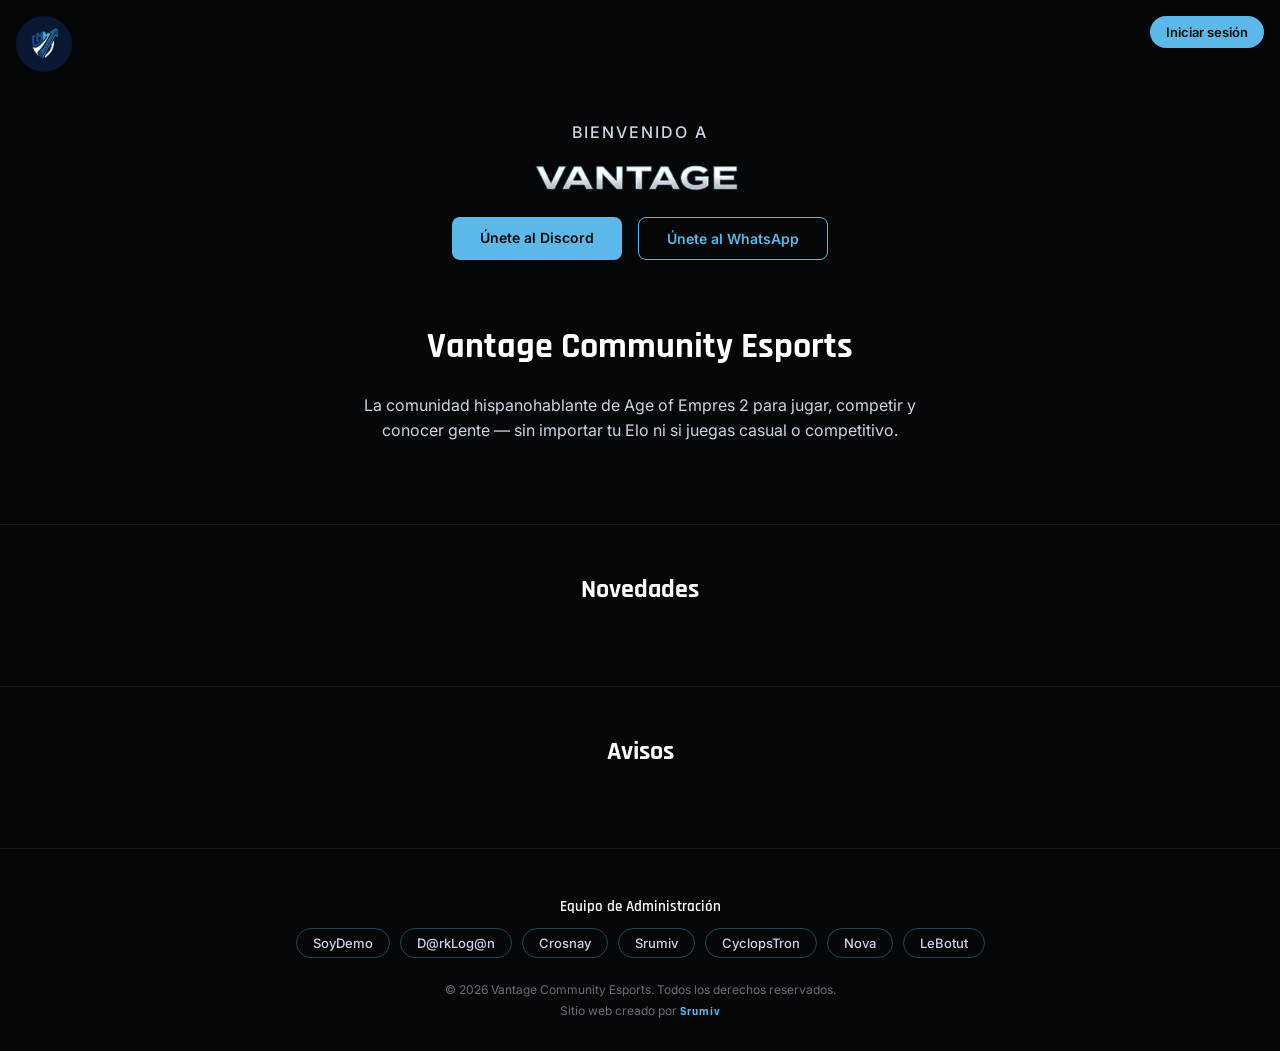
<file: index.html>
<!DOCTYPE html>
<html lang="es">
<head>
    <meta charset="UTF-8">
    <meta name="viewport" content="width=device-width, initial-scale=1.0">
    <title>Vantage Community</title>
    <link rel="preconnect" href="https://fonts.googleapis.com">
    <link rel="preconnect" href="https://fonts.gstatic.com" crossorigin>
    <link href="https://fonts.googleapis.com/css2?family=Rajdhani:wght@600;700&family=Inter:wght@400;500;600&display=swap" rel="stylesheet">
    <link rel="stylesheet" href="style.css">
</head>
<body>
    <header>
        <nav id="nav-principal">
            <div class="logo">
                <img src="assets/logoVantage.png" alt="Logo Vantage Community">
                <span>Vantage</span>
            </div>

            <button class="btn-hamburguesa" aria-label="Abrir menú">&#9776;</button>

            <ul class="menu">
            <li><a href="index.html">Inicio</a></li>
            <li><a href="informacion.html">Información</a></li>
            <li><a href="miembros.html">Miembros</a></li>
            <li id="item-panel-admin"><a href="panel-admin.html">Panel admin</a></li>
            </ul>
        </nav>
    </header>

    <div id="sesion-indicador">
        <a href="login.html" id="btn-ir-login">Iniciar sesión</a>

        <div id="sesion-activa">
            <a href="mi-cuenta.html" id="nick-sesion" title="Mi cuenta"></a>
            <button id="btn-cerrar-sesion">Cerrar sesión</button>
        </div>
    </div>
 
    <main>
        <section id="inicio">
            <p class="bienvenido-a">Bienvenido a</p>
            <img src="assets/Vantage.png" alt="Vantage Community Esports" class="logo-inicio">

            <div class="botones-social">
                <a href="https://discord.gg/YtscPunmd" target="_blank" rel="noopener noreferrer" class="btn-discord">Únete al Discord</a>
                <a href="https://chat.whatsapp.com/C7CN0yTDzbJI32EkSGq92t" target="_blank" rel="noopener noreferrer" class="btn-whatsapp">Únete al WhatsApp</a>
            </div>

            <h1>Vantage Community Esports</h1>

            <p>La comunidad hispanohablante de Age of Empres 2 para jugar, competir y conocer gente — sin importar tu Elo ni si juegas casual o competitivo.</p>
        </section>

        <section id="novedades">
            <h2>Novedades</h2>
            <ul class="lista-novedades" id="lista-novedades-inicio">
                <!-- Se llena desde JS, leyendo los datos de Google Sheets -->
            </ul>
        </section>

        <section id="avisos">
            <h2>Avisos</h2>
            <ul class="lista-novedades" id="lista-avisos-inicio">
                <!-- Se llena desde JS, leyendo los datos de Google Sheets -->
            </ul>
        </section>
    </main>
 
    <footer>
        <div class="admins">
            <h3>Equipo de Administración</h3>
            <ul>
            <li>SoyDemo</li>
            <li>D@rkLog@n</li>
            <li>Crosnay</li>
            <li>Srumiv</li>
            <li>CyclopsTron</li>
            <li>Nova</li>
            <li>LeBotut</li>
            </ul>
        </div>

        <p class="copyright">&copy; 2026 Vantage Community Esports. Todos los derechos reservados.</p>
        <p class="creditos">Sitio web creado por <span class="marca-creador">Srumiv</span></p>
    </footer>
    <script src="script.js"></script>
</body>
</html>
</file>
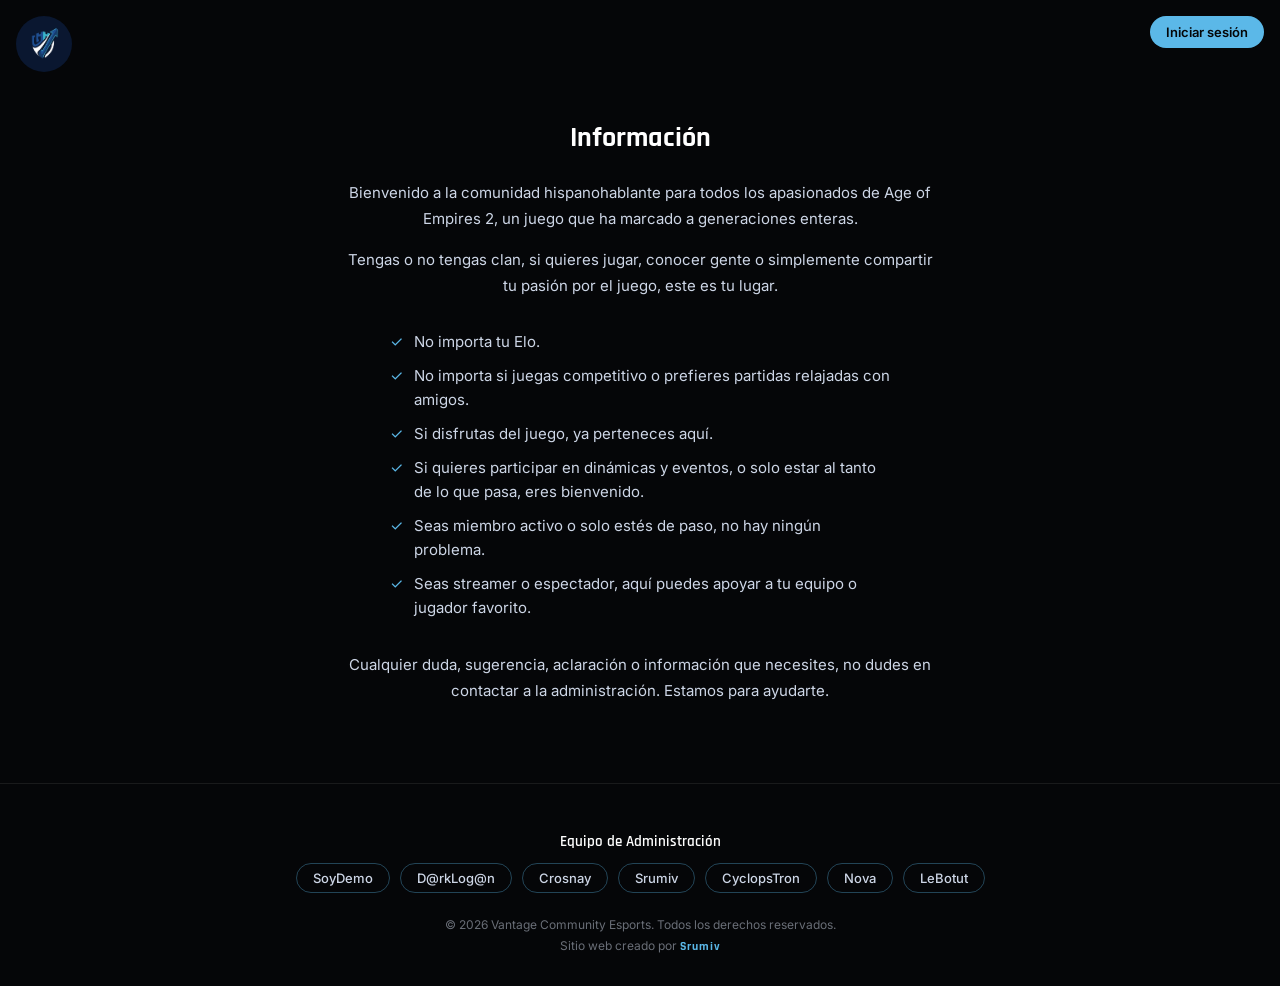
<file: informacion.html>
<!DOCTYPE html>
<html lang="es">
<head>
  <meta charset="UTF-8">
  <meta name="viewport" content="width=device-width, initial-scale=1.0">
  <title>Información — Vantage Community</title>

  <link rel="preconnect" href="https://fonts.googleapis.com">
  <link rel="preconnect" href="https://fonts.gstatic.com" crossorigin>
  <link href="https://fonts.googleapis.com/css2?family=Rajdhani:wght@600;700&family=Inter:wght@400;500;600&display=swap" rel="stylesheet">
  <link rel="stylesheet" href="style.css">
</head>
<body>

  <header>
    <nav id="nav-principal">
      <div class="logo">
        <img src="assets/logoVantage.png" alt="Logo Vantage Community">
        <span>Vantage</span>
      </div>

      <button class="btn-hamburguesa" aria-label="Abrir menú">&#9776;</button>

      <ul class="menu">
        <li><a href="index.html">Inicio</a></li>
        <li><a href="informacion.html">Información</a></li>
        <li><a href="miembros.html">Miembros</a></li>
        <li id="item-panel-admin"><a href="panel-admin.html">Panel admin</a></li>
      </ul>
    </nav>
  </header>

  <div id="sesion-indicador">
    <a href="login.html" id="btn-ir-login">Iniciar sesión</a>

    <div id="sesion-activa">
      <a href="mi-cuenta.html" id="nick-sesion" title="Mi cuenta"></a>
      <button id="btn-cerrar-sesion">Cerrar sesión</button>
    </div>
  </div>

  <main>
    <section id="informacion">
      <h2>Información</h2>

      <p>Bienvenido a la comunidad hispanohablante para todos los apasionados de Age of Empires 2, un juego que ha marcado a generaciones enteras.</p>

      <p>Tengas o no tengas clan, si quieres jugar, conocer gente o simplemente compartir tu pasión por el juego, este es tu lugar.</p>

      <ul class="lista-bienvenida">
        <li>No importa tu Elo.</li>
        <li>No importa si juegas competitivo o prefieres partidas relajadas con amigos.</li>
        <li>Si disfrutas del juego, ya perteneces aquí.</li>
        <li>Si quieres participar en dinámicas y eventos, o solo estar al tanto de lo que pasa, eres bienvenido.</li>
        <li>Seas miembro activo o solo estés de paso, no hay ningún problema.</li>
        <li>Seas streamer o espectador, aquí puedes apoyar a tu equipo o jugador favorito.</li>
      </ul>

      <p>Cualquier duda, sugerencia, aclaración o información que necesites, no dudes en contactar a la administración. Estamos para ayudarte.</p>
    </section>
  </main>

  <footer>
    <div class="admins">
      <h3>Equipo de Administración</h3>
      <ul>
            <li>SoyDemo</li>
            <li>D@rkLog@n</li>
            <li>Crosnay</li>
            <li>Srumiv</li>
            <li>CyclopsTron</li>
            <li>Nova</li>
            <li>LeBotut</li>
      </ul>
    </div>

    <p class="copyright">&copy; 2026 Vantage Community Esports. Todos los derechos reservados.</p>
    <p class="creditos">Sitio web creado por <span class="marca-creador">Srumiv</span></p>
  </footer>

  <script src="script.js"></script>
</body>
</html>
</file>
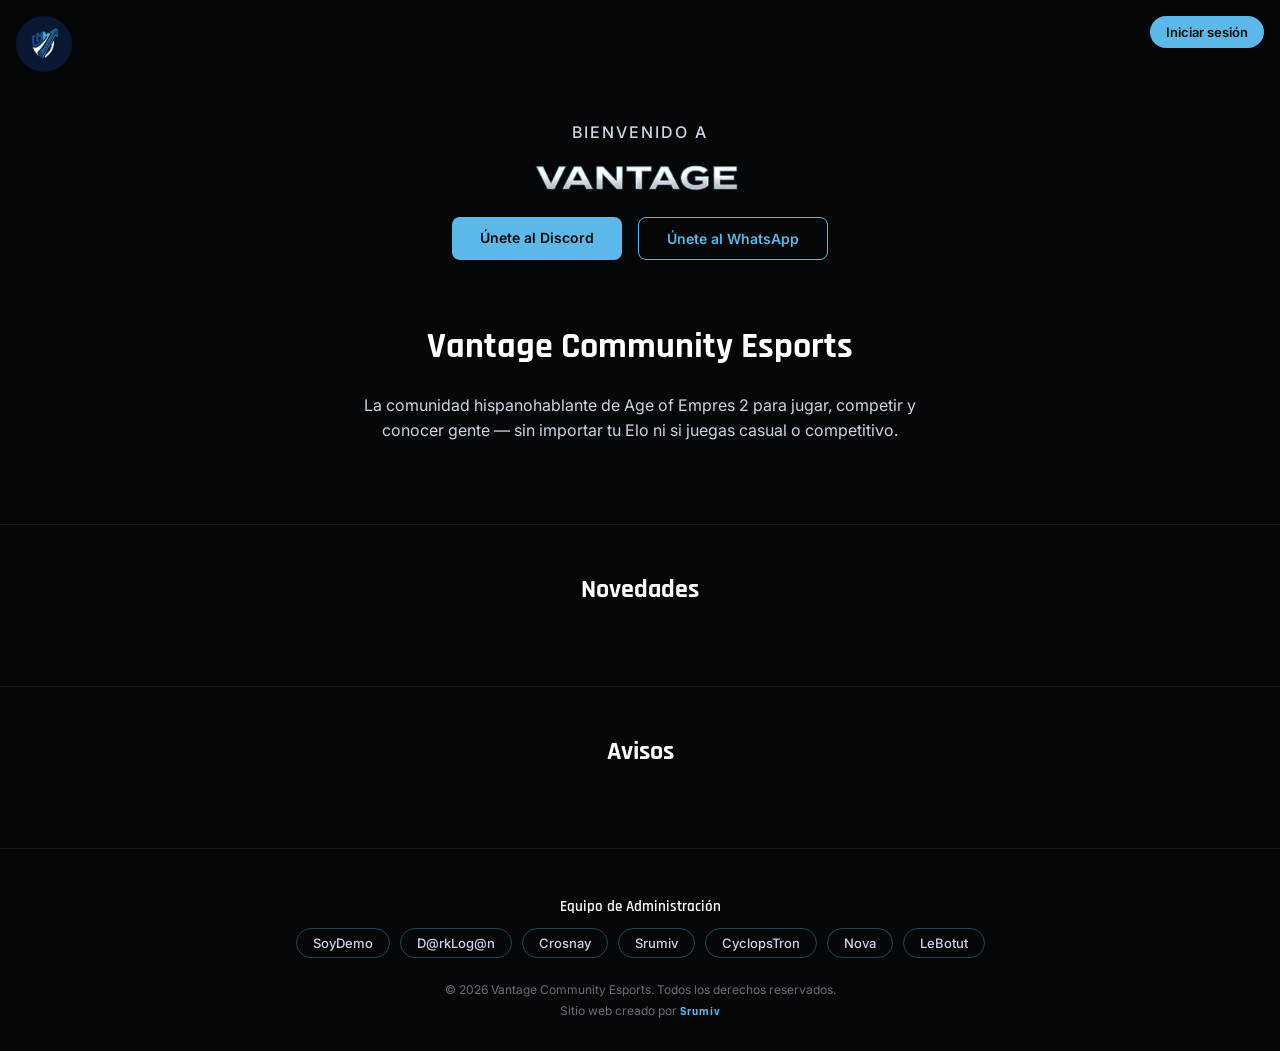
<file: inicio.html>
<!DOCTYPE html>
<html lang="es">
<head>
    <meta charset="UTF-8">
    <meta name="viewport" content="width=device-width, initial-scale=1.0">
    <title>Vantage Community</title>
    <link rel="preconnect" href="https://fonts.googleapis.com">
    <link rel="preconnect" href="https://fonts.gstatic.com" crossorigin>
    <link href="https://fonts.googleapis.com/css2?family=Rajdhani:wght@600;700&family=Inter:wght@400;500;600&display=swap" rel="stylesheet">
    <link rel="stylesheet" href="style.css">
</head>
<body>
    <header>
        <nav id="nav-principal">
            <div class="logo">
                <img src="assets/logoVantage.png" alt="Logo Vantage Community">
                <span>Vantage</span>
            </div>

            <button class="btn-hamburguesa" aria-label="Abrir menú">&#9776;</button>

            <ul class="menu">
            <li><a href="inicio.html">Inicio</a></li>
            <li><a href="informacion.html">Información</a></li>
            <li><a href="miembros.html">Miembros</a></li>
            <li id="item-panel-admin"><a href="panel-admin.html">Panel admin</a></li>
            </ul>
        </nav>
    </header>

    <div id="sesion-indicador">
        <a href="login.html" id="btn-ir-login">Iniciar sesión</a>

        <div id="sesion-activa">
            <a href="mi-cuenta.html" id="nick-sesion" title="Mi cuenta"></a>
            <button id="btn-cerrar-sesion">Cerrar sesión</button>
        </div>
    </div>
 
    <main>
        <section id="inicio">
            <p class="bienvenido-a">Bienvenido a</p>
            <img src="assets/Vantage.png" alt="Vantage Community Esports" class="logo-inicio">

            <div class="botones-social">
                <a href="https://discord.gg/YtscPunmd" target="_blank" rel="noopener noreferrer" class="btn-discord">Únete al Discord</a>
                <a href="https://chat.whatsapp.com/C7CN0yTDzbJI32EkSGq92t" target="_blank" rel="noopener noreferrer" class="btn-whatsapp">Únete al WhatsApp</a>
            </div>

            <h1>Vantage Community Esports</h1>

            <p>La comunidad hispanohablante de Age of Empres 2 para jugar, competir y conocer gente — sin importar tu Elo ni si juegas casual o competitivo.</p>
        </section>

        <section id="novedades">
            <h2>Novedades</h2>
            <ul class="lista-novedades" id="lista-novedades-inicio">
                <!-- Se llena desde JS, leyendo los datos de Google Sheets -->
            </ul>
        </section>

        <section id="avisos">
            <h2>Avisos</h2>
            <ul class="lista-novedades" id="lista-avisos-inicio">
                <!-- Se llena desde JS, leyendo los datos de Google Sheets -->
            </ul>
        </section>
    </main>
 
    <footer>
        <div class="admins">
            <h3>Equipo de Administración</h3>
            <ul>
            <li>SoyDemo</li>
            <li>D@rkLog@n</li>
            <li>Crosnay</li>
            <li>Srumiv</li>
            <li>CyclopsTron</li>
            <li>Nova</li>
            <li>LeBotut</li>
            </ul>
        </div>

        <p class="copyright">&copy; 2026 Vantage Community Esports. Todos los derechos reservados.</p>
        <p class="creditos">Sitio web creado por <span class="marca-creador">Srumiv</span></p>
    </footer>
    <script src="script.js"></script>
</body>
</html>
</file>
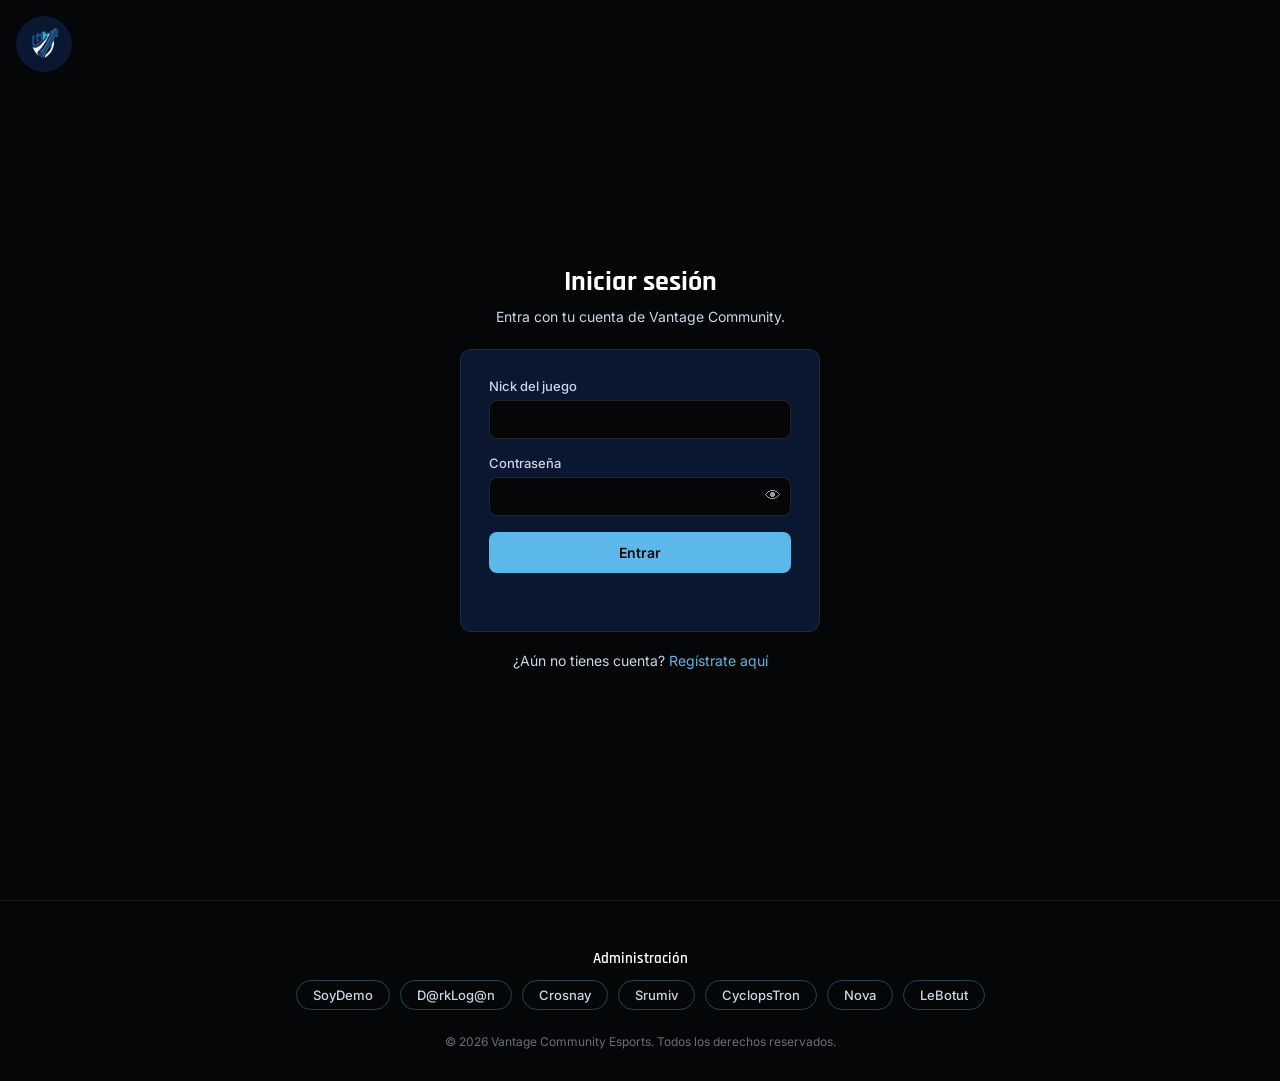
<file: login.html>
<!DOCTYPE html>
<html lang="es">
<head>
  <meta charset="UTF-8">
  <meta name="viewport" content="width=device-width, initial-scale=1.0">
  <title>Iniciar sesión — Vantage Community</title>

  <link rel="preconnect" href="https://fonts.googleapis.com">
  <link rel="preconnect" href="https://fonts.gstatic.com" crossorigin>
  <link href="https://fonts.googleapis.com/css2?family=Rajdhani:wght@600;700&family=Inter:wght@400;500;600&display=swap" rel="stylesheet">
  <link rel="stylesheet" href="style.css">
</head>
<body>

  <header>
    <nav id="nav-principal">
      <div class="logo">
        <img src="assets/logoVantage.png" alt="Logo Vantage Community">
        <span>Vantage</span>
      </div>

      <button class="btn-hamburguesa" aria-label="Abrir menú">&#9776;</button>

      <ul class="menu">
        <li><a href="index.html#inicio">Inicio</a></li>
        <li><a href="informacion.html">Información</a></li>
      </ul>
    </nav>
  </header>

  <main>
    <section id="login-usuario">
      <h1>Iniciar sesión</h1>
      <p>Entra con tu cuenta de Vantage Community.</p>

      <form id="form-login-usuario">
        <div class="campo">
          <label for="nick-login">Nick del juego</label>
          <input type="text" id="nick-login" name="nick" required>
        </div>

        <div class="campo campo-password">
          <label for="contrasena-login">Contraseña</label>
          <div class="password-wrapper">
            <input type="password" id="contrasena-login" name="contrasena" required>
            <button type="button" id="btn-ver-contrasena-login" aria-label="Mostrar contraseña">👁</button>
          </div>
        </div>

        <button type="submit" id="btn-login">
          <span class="spinner" aria-hidden="true"></span>
          <span class="texto-boton">Entrar</span>
        </button>

        <p id="mensaje-login" aria-live="polite"></p>
      </form>

      <p class="link-secundario">¿Aún no tienes cuenta? <a href="registro.html">Regístrate aquí</a></p>
    </section>
  </main>

  <footer>
    <div class="admins">
      <h3>Administración</h3>
      <ul>
        <li>SoyDemo</li>
        <li>D@rkLog@n</li>
        <li>Crosnay</li>
        <li>Srumiv</li>
        <li>CyclopsTron</li>
        <li>Nova</li>
        <li>LeBotut</li>
      </ul>
    </div>

    <p class="copyright">&copy; 2026 Vantage Community Esports. Todos los derechos reservados.</p>
  </footer>

  <script src="hash.js"></script>
  <script src="login.js"></script>
  <script src="script.js"></script>
</body>
</html>
</file>
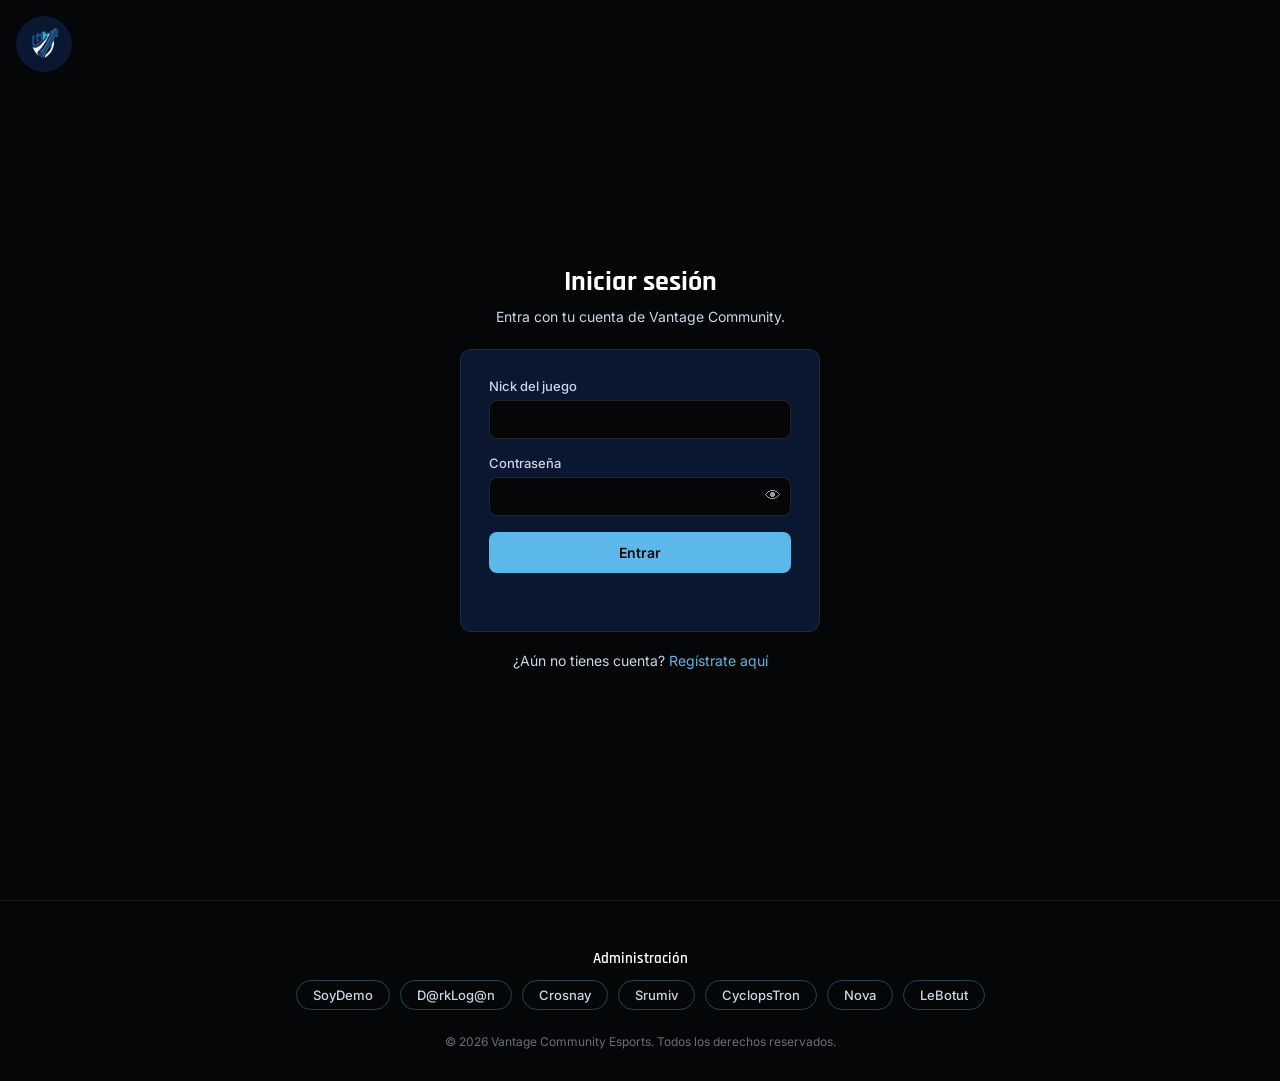
<file: mi-cuenta.html>
<!DOCTYPE html>
<html lang="es">
<head>
  <meta charset="UTF-8">
  <meta name="viewport" content="width=device-width, initial-scale=1.0">
  <title>Mi cuenta — Vantage Community</title>

  <link rel="preconnect" href="https://fonts.googleapis.com">
  <link rel="preconnect" href="https://fonts.gstatic.com" crossorigin>
  <link href="https://fonts.googleapis.com/css2?family=Rajdhani:wght@600;700&family=Inter:wght@400;500;600&display=swap" rel="stylesheet">
  <link rel="stylesheet" href="style.css">
</head>
<body>

  <header>
    <nav id="nav-principal">
      <div class="logo">
        <img src="assets/logoVantage.png" alt="Logo Vantage Community">
        <span>Vantage</span>
      </div>

      <button class="btn-hamburguesa" aria-label="Abrir menú">&#9776;</button>

      <ul class="menu">
        <li><a href="index.html#inicio">Inicio</a></li>
        <li><a href="informacion.html">Información</a></li>
        <li><a href="miembros.html">Miembros</a></li>
        <li id="item-panel-admin"><a href="panel-admin.html">Panel admin</a></li>
      </ul>
    </nav>
  </header>

  <div id="sesion-indicador">
    <a href="login.html" id="btn-ir-login">Iniciar sesión</a>

    <div id="sesion-activa">
      <a href="mi-cuenta.html" id="nick-sesion" title="Mi cuenta"></a>
      <button id="btn-cerrar-sesion">Cerrar sesión</button>
    </div>
  </div>

  <main>
    <section id="mi-cuenta">
      <h1>Mi cuenta</h1>

      <div class="tarjeta-elo">
        <p class="elo-actual-label">Tu Elo actual</p>
        <p id="elo-actual">—</p>
        <p class="categoria-actual-label">Categoría</p>
        <p id="categoria-actual">—</p>
      </div>

      <form id="form-actualizar-elo">
        <div class="campo">
          <label for="nuevo-elo">Nuevo Elo</label>
          <input type="number" id="nuevo-elo" name="nuevo_elo" min="0" required>
        </div>

        <button type="submit" id="btn-actualizar-elo">Actualizar Elo</button>
        <p id="mensaje-actualizar-elo"></p>
      </form>
    </section>
  </main>

  <script src="script.js"></script>
  <script src="mi-cuenta.js"></script>
</body>
</html>
</file>
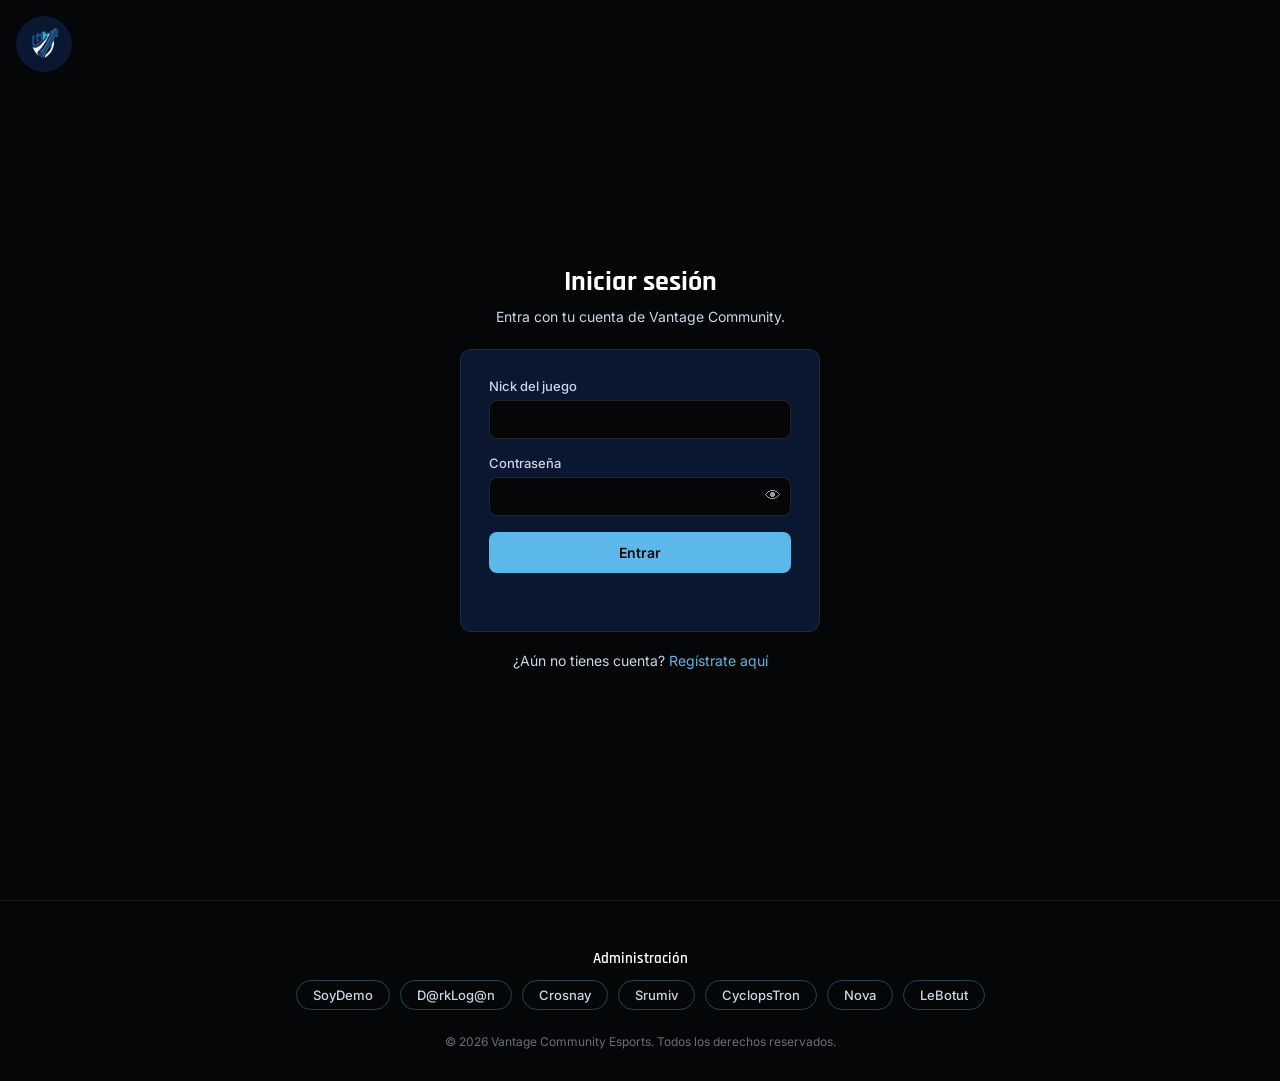
<file: miembros.html>
<!DOCTYPE html>
<html lang="es">
<head>
  <meta charset="UTF-8">
  <meta name="viewport" content="width=device-width, initial-scale=1.0">
  <title>Miembros — Vantage Community</title>

  <link rel="preconnect" href="https://fonts.googleapis.com">
  <link rel="preconnect" href="https://fonts.gstatic.com" crossorigin>
  <link href="https://fonts.googleapis.com/css2?family=Rajdhani:wght@600;700&family=Inter:wght@400;500;600&display=swap" rel="stylesheet">
  <link rel="stylesheet" href="style.css">
</head>
<body>

  <header>
    <nav id="nav-principal">
      <div class="logo">
        <img src="assets/logoVantage.png" alt="Logo Vantage Community">
        <span>Vantage</span>
      </div>

      <button class="btn-hamburguesa" aria-label="Abrir menú">&#9776;</button>

      <ul class="menu">
        <li><a href="index.html#inicio">Inicio</a></li>
        <li><a href="informacion.html">Información</a></li>
        <li><a href="miembros.html">Miembros</a></li>
        <li id="item-panel-admin"><a href="panel-admin.html">Panel admin</a></li>
      </ul>
    </nav>
  </header>

  <div id="sesion-indicador">
    <a href="login.html" id="btn-ir-login">Iniciar sesión</a>

    <div id="sesion-activa">
      <a href="mi-cuenta.html" id="nick-sesion" title="Mi cuenta"></a>
      <button id="btn-cerrar-sesion">Cerrar sesión</button>
    </div>
  </div>

  <main>
    <section id="miembros">
      <img src="assets/logoVantage.png" alt="Escudo Vantage" class="escudo-miembros">
      <h1>Salón de miembros</h1>
      <p class="subtitulo-miembros">Quienes forman parte de Vantage Community.</p>
      <p id="contador-miembros"></p>

      <div class="cuadro-miembros">
        <ul id="lista-miembros">
          <!-- los nombres se llenan desde JS -->
        </ul>
      </div>

      <p id="mensaje-miembros"></p>
    </section>
  </main>

  <footer>
    <div class="admins">
      <h3>Equipo de Administración</h3>
      <ul>
            <li>SoyDemo</li>
            <li>D@rkLog@n</li>
            <li>Crosnay</li>
            <li>Srumiv</li>
            <li>CyclopsTron</li>
            <li>Nova</li>
            <li>LeBotut</li>
      </ul>
    </div>

    <p class="copyright">&copy; 2026 Vantage Community Esports. Todos los derechos reservados.</p>
    <p class="creditos">Sitio web creado por <span class="marca-creador">Srumiv</span></p>
  </footer>

  <script src="script.js"></script>
  <script src="miembros.js"></script>
</body>
</html>
</file>
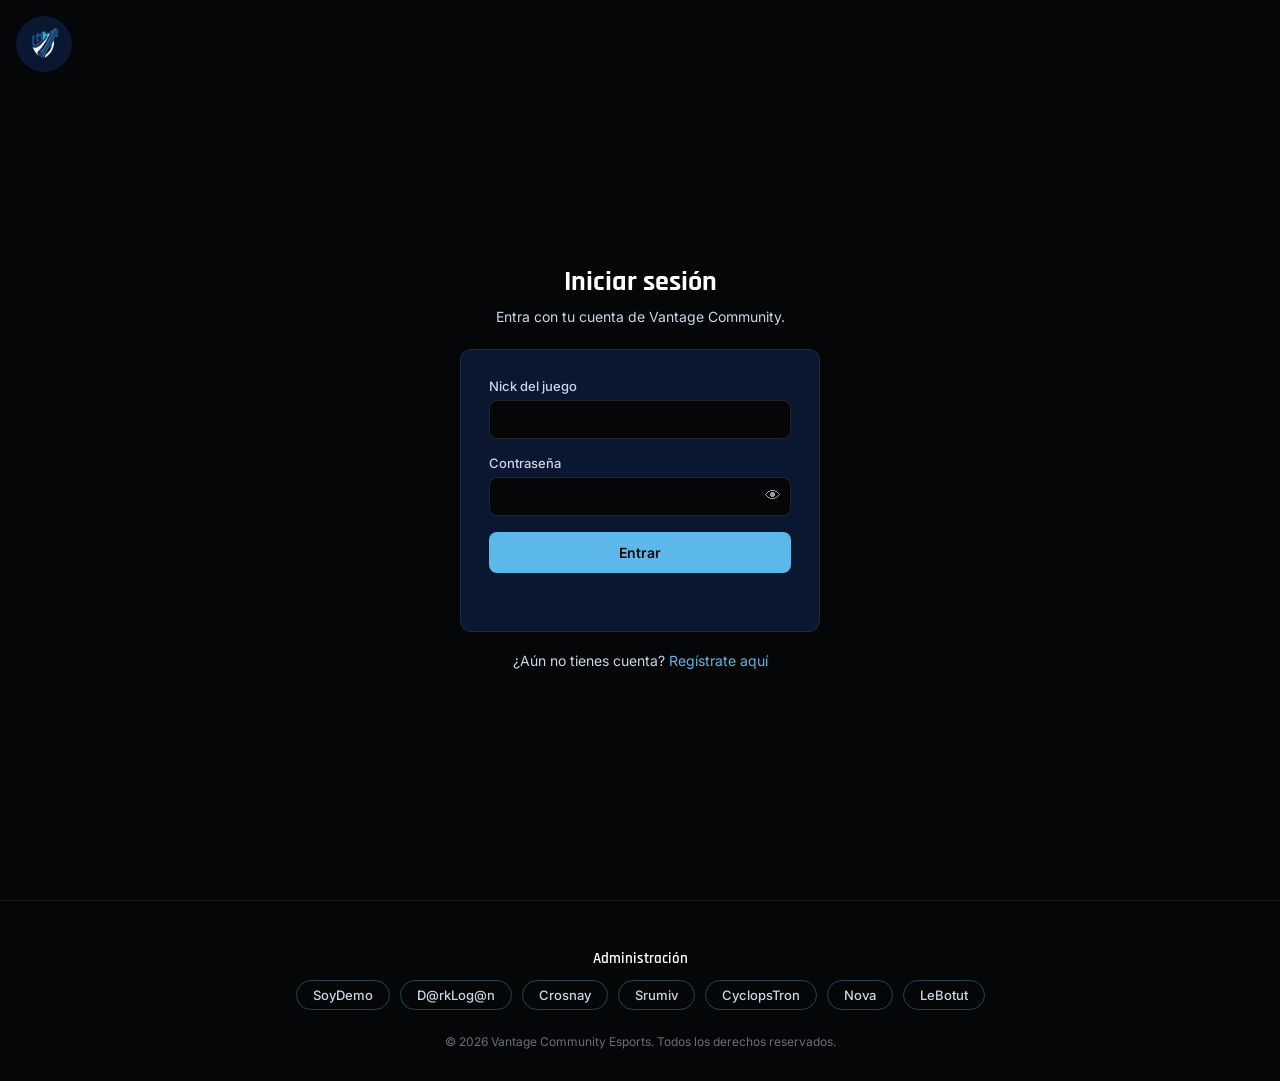
<file: panel-admin.html>
<!DOCTYPE html>
<html lang="es">
<head>
  <meta charset="UTF-8">
  <meta name="viewport" content="width=device-width, initial-scale=1.0">
  <title>Panel de administración — Vantage Community</title>

  <link rel="preconnect" href="https://fonts.googleapis.com">
  <link rel="preconnect" href="https://fonts.gstatic.com" crossorigin>
  <link href="https://fonts.googleapis.com/css2?family=Rajdhani:wght@600;700&family=Inter:wght@400;500;600&display=swap" rel="stylesheet">
  <link rel="stylesheet" href="style.css">
</head>
<body>

  <div id="barra-admin">
    <a href="index.html" id="link-volver-sitio">← Volver al sitio</a>
    <div id="admin-sesion">
      <span id="nick-admin-sesion"></span>
      <button id="btn-cerrar-sesion-admin">Cerrar sesión</button>
    </div>
  </div>

  <main>
    <section id="panel-admin">
      <h1>Panel de administración</h1>
      <p>Gestiona el contenido del sitio.</p>

      <nav class="tabs-admin">
        <button class="tab-admin activo" data-panel="panel-novedades">Novedades</button>
        <button class="tab-admin" data-panel="panel-avisos">Avisos</button>
      </nav>

      <!-- Panel de Novedades -->
      <div class="panel-contenido activo" id="panel-novedades">

        <form id="form-novedad" class="form-admin">
          <div class="campo">
            <label for="novedad-fecha">Fecha</label>
            <input type="text" id="novedad-fecha" name="fecha" placeholder="Ej: dd de mm" required>
          </div>

          <div class="campo">
            <label for="novedad-texto">Texto</label>
            <textarea id="novedad-texto" name="texto" rows="3" required></textarea>
          </div>

          <button type="submit" id="btn-guardar-novedad">Agregar novedad</button>
          <p id="mensaje-novedad"></p>
        </form>

        <div id="lista-novedades"></div>
      </div>

      <!-- Panel de Avisos -->
      <div class="panel-contenido" id="panel-avisos">

        <form id="form-aviso" class="form-admin">
          <div class="campo">
            <label for="aviso-titulo">Título</label>
            <input type="text" id="aviso-titulo" name="titulo" required>
          </div>

          <div class="campo">
            <label for="aviso-texto">Texto</label>
            <textarea id="aviso-texto" name="texto" rows="3" required></textarea>
          </div>

          <div class="campo">
            <label for="aviso-enlace">¿A dónde lleva esta tarjeta?</label>
            <select id="aviso-enlace" name="enlace" required>
              <option value="">Selecciona una sección...</option>
              <option value="index.html#inicio">Inicio</option>
              <option value="informacion.html">Información</option>
              <option value="registro.html">Registro</option>
              <option value="login.html">Iniciar sesión</option>
            </select>
          </div>

          <button type="submit" id="btn-guardar-aviso">Agregar aviso</button>
          <p id="mensaje-aviso"></p>
        </form>

        <div id="lista-avisos"></div>
      </div>

    </section>
  </main>

  <script src="panel-admin.js"></script>
</body>
</html>
</file>
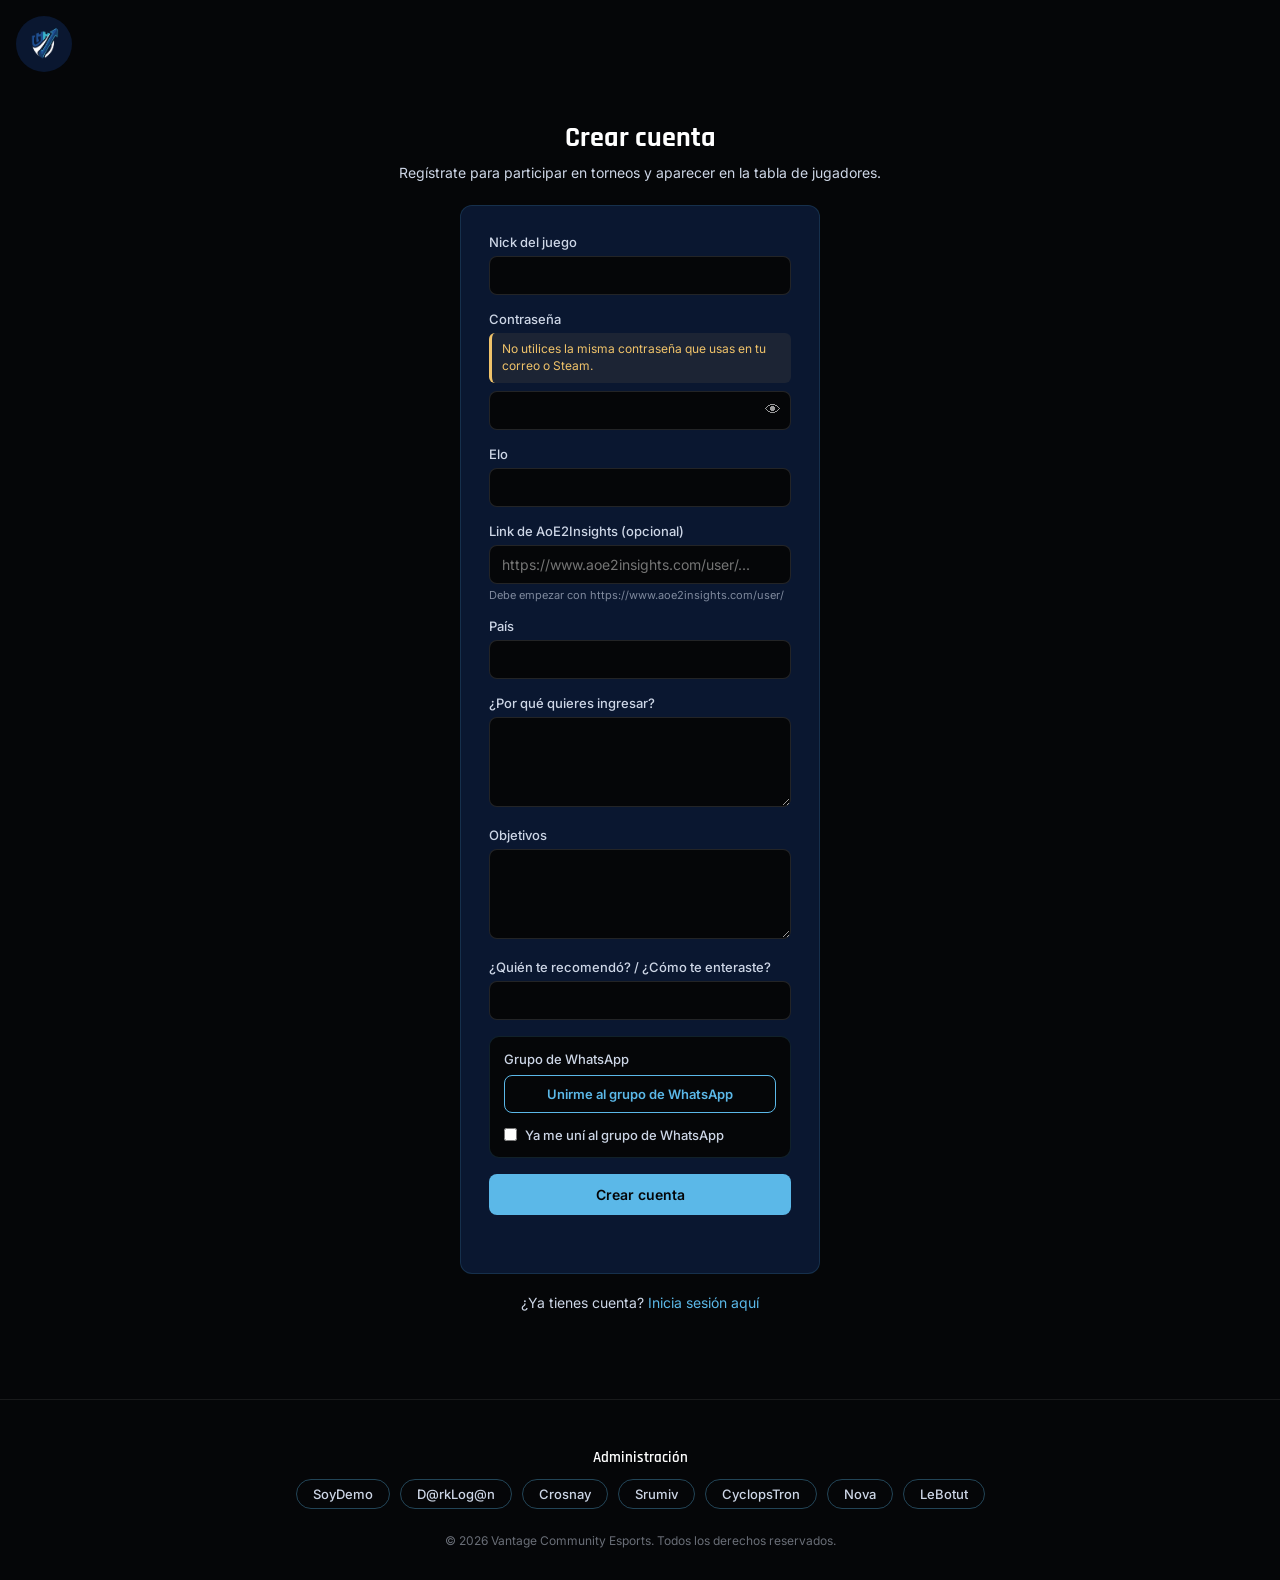
<file: registro.html>
<!DOCTYPE html>
<html lang="es">
<head>
  <meta charset="UTF-8">
  <meta name="viewport" content="width=device-width, initial-scale=1.0">
  <title>Registro — Vantage Community</title>

  <link rel="preconnect" href="https://fonts.googleapis.com">
  <link rel="preconnect" href="https://fonts.gstatic.com" crossorigin>
  <link href="https://fonts.googleapis.com/css2?family=Rajdhani:wght@600;700&family=Inter:wght@400;500;600&display=swap" rel="stylesheet">
  <link rel="stylesheet" href="style.css">
</head>
<body>

  <header>
    <nav id="nav-principal">
      <div class="logo">
        <img src="assets/logoVantage.png" alt="Logo Vantage Community">
        <span>Vantage</span>
      </div>

      <button class="btn-hamburguesa" aria-label="Abrir menú">&#9776;</button>

      <ul class="menu">
        <li><a href="index.html#inicio">Inicio</a></li>
        <li><a href="informacion.html">Información</a></li>
      </ul>
    </nav>
  </header>

  <main>
    <section id="registro-usuario">
      <h1>Crear cuenta</h1>
      <p>Regístrate para participar en torneos y aparecer en la tabla de jugadores.</p>

      <form id="form-registro-usuario">
        <div class="campo">
          <label for="nick">Nick del juego</label>
          <input type="text" id="nick" name="nick" required>
        </div>

        <div class="campo campo-password">
          <label for="contrasena">Contraseña</label>

          <p class="aviso-contrasena" role="note">
            No utilices la misma contraseña que usas en tu correo o Steam.
          </p>

          <div class="password-wrapper">
            <input type="password" id="contrasena" name="contrasena" required>
            <button type="button" id="btn-ver-contrasena" aria-label="Mostrar contraseña">👁</button>
          </div>
        </div>

        <div class="campo">
          <label for="elo">Elo</label>
          <input type="number" id="elo" name="elo" min="0" step="1" inputmode="numeric" required>
        </div>

        <div class="campo">
          <label for="aoe2insights">Link de AoE2Insights (opcional)</label>
          <input type="url" id="aoe2insights" name="aoe2insights" placeholder="https://www.aoe2insights.com/user/...">
          <small class="ayuda-campo">Debe empezar con https://www.aoe2insights.com/user/</small>
        </div>

        <div class="campo">
          <label for="pais">País</label>
          <input type="text" id="pais" name="pais" required>
        </div>

        <div class="campo">
          <label for="porque-ingresar">¿Por qué quieres ingresar?</label>
          <textarea id="porque-ingresar" name="porque_ingresar" rows="4" required></textarea>
        </div>

        <div class="campo">
          <label for="objetivos">Objetivos</label>
          <textarea id="objetivos" name="objetivos" rows="4" required></textarea>
        </div>

        <div class="campo">
          <label for="recomendo">¿Quién te recomendó? / ¿Cómo te enteraste?</label>
          <input type="text" id="recomendo" name="recomendo" required>
        </div>

        <div class="campo campo-whatsapp">
          <label>Grupo de WhatsApp</label>
          <a href="https://chat.whatsapp.com/C7CN0yTDzbJI32EkSGq92t" target="_blank" rel="noopener noreferrer" id="btn-unirse-whatsapp" class="btn-whatsapp">Unirme al grupo de WhatsApp</a>

          <div id="campo-numero-whatsapp" class="campo">
            <label for="numero-whatsapp">Confirma tu número de WhatsApp</label>
            <input type="tel" id="numero-whatsapp" name="numero_whatsapp">
          </div>

          <div class="campo-checkbox">
            <input type="checkbox" id="check-whatsapp" name="ya_se_unio_whatsapp" required>
            <label for="check-whatsapp">Ya me uní al grupo de WhatsApp</label>
          </div>
        </div>

        <button type="submit" id="btn-registrar-usuario">
          <span class="spinner" aria-hidden="true"></span>
          <span class="texto-boton">Crear cuenta</span>
        </button>

        <p id="mensaje-registro-usuario" aria-live="polite"></p>
      </form>

      <p class="link-secundario">¿Ya tienes cuenta? <a href="login.html">Inicia sesión aquí</a></p>
    </section>
  </main>

  <footer>
    <div class="admins">
      <h3>Administración</h3>
      <ul>
        <li>SoyDemo</li>
            <li>D@rkLog@n</li>
            <li>Crosnay</li>
            <li>Srumiv</li>
            <li>CyclopsTron</li>
            <li>Nova</li>
            <li>LeBotut</li>
      </ul>
    </div>

    <p class="copyright">&copy; 2026 Vantage Community Esports. Todos los derechos reservados.</p>
  </footer>

  <script src="hash.js"></script>
  <script src="registro.js"></script>
  <script src="script.js"></script>
</body>
</html>
</file>
<file: style.css>
* {
  margin: 0;
  padding: 0;
  box-sizing: border-box;
}

:root {
  --color-navy: #0a1730;
  --color-negro: #050608;
  --color-azul-hielo: #5bb8e8;
  --color-plata: #cdd6e6;
  --color-dorado: #d4af37;

  --fuente-titulos: 'Rajdhani', sans-serif;
  --fuente-texto: 'Inter', sans-serif;
}

body {
  font-family: var(--fuente-texto);
  background-color: var(--color-negro);
  color: var(--color-plata);
}

#nav-principal {
  position: fixed;
  top: 16px;
  left: 16px;
  z-index: 100;
  display: flex;
  align-items: center;
  gap: 16px;
  background-color: var(--color-navy);
  border-radius: 50px;
  width: 56px;
  height: 56px;
  padding: 8px;
  overflow: hidden;
  cursor: pointer;
  transition: width 0.3s ease, padding 0.3s ease;
}

#nav-principal.expandido {
  width: auto;
  max-width: 95vw;
  padding: 10px 20px;
  overflow: visible;
  cursor: default;
}

html {
  scroll-behavior: smooth;
}

.logo {
  display: flex;
  align-items: center;
  gap: 10px;
  flex-shrink: 0;
}

.logo img {
  width: 40px;
  height: 40px;
  border-radius: 50%;
  object-fit: cover;
}

.logo span {
  font-family: var(--fuente-titulos);
  font-weight: 700;
  font-size: 18px;
  color: var(--color-plata);
  white-space: nowrap;
  opacity: 0;
  transition: opacity 0.3s ease;
}

nav.expandido .logo span {
  opacity: 1;
}

.menu {
  list-style: none;
  display: none;
  gap: 4px;
}

nav.expandido .menu {
  display: flex;
}

.menu a {
  font-family: var(--fuente-texto);
  font-size: 14px;
  color: var(--color-plata);
  text-decoration: none;
  padding: 8px 12px;
  border-radius: 6px;
  white-space: nowrap;
}

.menu a:hover {
  background-color: rgba(91, 184, 232, 0.15);
  color: var(--color-azul-hielo);
}

.btn-hamburguesa {
  display: none;
  background: none;
  border: none;
  color: var(--color-plata);
  font-size: 22px;
  cursor: pointer;
}

@media (max-width: 600px) {
  nav.expandido .menu {
    display: none;
    flex-direction: column;
    position: fixed;
    top: 76px;
    left: 16px;
    right: 16px;
    width: auto;
    background-color: var(--color-navy);
    border-radius: 12px;
    padding: 10px;
    z-index: 200;
  }

  nav.expandido .menu.activo {
    display: flex;
  }

  nav.expandido .btn-hamburguesa {
    display: block;
  }
}

#inicio {
  padding: 120px 24px 64px;
  text-align: center;
  background-color: var(--color-negro);
}

.bienvenido-a {
  font-family: var(--fuente-texto);
  font-size: 18px;
  font-weight: 500;
  letter-spacing: 2px;
  text-transform: uppercase;
  color: var(--color-azul-hielo);
  text-align: center;
  margin-bottom: 12px;
}

.logo-inicio {
  display: block;
  width: 320px;
  margin: 0 auto 24px;
}

@media (max-width: 600px) {
  .logo-inicio {
    width: 180px;
  }

  .bienvenido-a {
    font-size: 14px;
  }
}

#inicio h1 {
  font-family: var(--fuente-titulos);
  font-weight: 700;
  font-size: 36px;
  color: #ffffff;
  margin-bottom: 24px;
}

#inicio p {
  font-family: var(--fuente-texto);
  font-size: 16px;
  line-height: 1.6;
  color: var(--color-plata);
  max-width: 600px;
  margin: 0 auto 16px;
}

.lista-bienvenida {
  list-style: none;
  max-width: 500px;
  margin: 32px auto;
  text-align: left;
}

.lista-bienvenida li {
  font-size: 15px;
  color: var(--color-plata);
  line-height: 1.6;
  padding-left: 24px;
  position: relative;
  margin-bottom: 10px;
}

.lista-bienvenida li::before {
  content: "✓";
  color: var(--color-azul-hielo);
  position: absolute;
  left: 0;
}

.botones-social {
  display: flex;
  justify-content: center;
  gap: 16px;
  flex-wrap: wrap;
  padding: 0 24px 64px;
}

.btn-discord,
.btn-whatsapp {
  font-family: var(--fuente-texto);
  font-weight: 600;
  font-size: 14px;
  text-decoration: none;
  padding: 12px 28px;
  border-radius: 8px;
  transition: background-color 0.2s ease, color 0.2s ease;
}

.btn-discord {
  background-color: var(--color-azul-hielo);
  color: var(--color-negro);
}

.btn-discord:hover {
  background-color: #4ba3d6;
}

.btn-whatsapp {
  background-color: transparent;
  color: var(--color-azul-hielo);
  border: 1px solid var(--color-azul-hielo);
}

.btn-whatsapp:hover {
  background-color: rgba(91, 184, 232, 0.1);
}

#novedades {
  padding: 48px 24px;
  border-top: 1px solid rgba(255, 255, 255, 0.08);
}

#novedades h2 {
  font-family: var(--fuente-titulos);
  font-weight: 700;
  font-size: 26px;
  color: #ffffff;
  text-align: center;
  margin-bottom: 32px;
}

.lista-novedades {
  list-style: none;
  display: flex;
  flex-wrap: wrap;
  justify-content: center;
  gap: 16px;
  max-width: 900px;
  margin: 0 auto;
}

.lista-novedades li {
  width: 140px;
  aspect-ratio: 1 / 1;
  display: flex;
  flex-direction: column;
  align-items: center;
  justify-content: center;
  text-align: center;
  background-color: var(--color-navy);
  border: 1px solid rgba(91, 184, 232, 0.15);
  border-radius: 12px;
  padding: 14px;
}

.lista-novedades .fecha {
  display: inline-block;
  font-family: var(--fuente-texto);
  font-weight: 600;
  font-size: 11px;
  color: var(--color-azul-hielo);
  background-color: rgba(91, 184, 232, 0.1);
  padding: 3px 10px;
  border-radius: 20px;
  margin-bottom: 12px;
}

.lista-novedades p {
  font-family: var(--fuente-texto);
  font-size: 14px;
  line-height: 1.5;
  color: var(--color-plata);
}

#avisos {
  padding: 48px 24px;
  border-top: 1px solid rgba(255, 255, 255, 0.08);
}

#avisos h2 {
  font-family: var(--fuente-titulos);
  font-weight: 700;
  font-size: 26px;
  color: #ffffff;
  text-align: center;
  margin-bottom: 32px;
}

.accesos-rapidos {
  display: grid;
  grid-template-columns: repeat(auto-fit, minmax(220px, 1fr));
  gap: 16px;
  max-width: 900px;
  margin: 0 auto;
  padding: 0 24px 64px;
}

.card-acceso {
  display: block;
  text-decoration: none;
  background-color: var(--color-navy);
  border: 1px solid rgba(91, 184, 232, 0.15);
  border-radius: 12px;
  padding: 24px;
  text-align: center;
  transition: border-color 0.2s ease, transform 0.2s ease;
}

.card-acceso:hover {
  border-color: var(--color-azul-hielo);
  transform: translateY(-2px);
}

.card-acceso h3 {
  font-family: var(--fuente-titulos);
  font-weight: 700;
  font-size: 18px;
  color: #ffffff;
  margin-bottom: 8px;
}

.card-acceso p {
  font-family: var(--fuente-texto);
  font-size: 13px;
  color: var(--color-plata);
}

.bienvenido-a {
  font-family: var(--fuente-texto);
  font-size: 14px;
  font-weight: 500;
  letter-spacing: 2px;
  text-transform: uppercase;
  color: var(--color-azul-hielo);
  margin-bottom: 8px;
}

.logo-inicio {
  display: block;
  width: 220px;
  max-width: 70%;
  margin: 0 auto 24px;
}

footer {
  padding: 48px 24px 32px;
  text-align: center;
  border-top: 1px solid rgba(255, 255, 255, 0.08);
}

.admins h3 {
  font-family: var(--fuente-titulos);
  font-weight: 600;
  font-size: 15px;
  color: #ffffff;
  margin-bottom: 12px;
}

.admins ul {
  list-style: none;
  display: flex;
  justify-content: center;
  gap: 10px;
  flex-wrap: wrap;
  margin-bottom: 24px;
}

.admins li {
  font-family: var(--fuente-texto);
  font-size: 13px;
  font-weight: 500;
  color: var(--color-plata);
  border: 1px solid rgba(91, 184, 232, 0.35);
  border-radius: 20px;
  padding: 6px 16px;
}

.copyright {
  font-family: var(--fuente-texto);
  font-size: 12px;
  color: rgba(205, 214, 230, 0.5);
}

#informacion {
  padding: 120px 24px 64px;
  text-align: center;
}

#informacion h2 {
  font-family: var(--fuente-titulos);
  font-weight: 700;
  font-size: 28px;
  color: #ffffff;
  margin-bottom: 24px;
}

#informacion p {
  font-family: var(--fuente-texto);
  font-size: 15px;
  line-height: 1.7;
  color: var(--color-plata);
  max-width: 600px;
  margin: 0 auto 16px;
}

#registro-usuario,
#login-usuario {
  min-height: 100vh;
  display: flex;
  flex-direction: column;
  align-items: center;
  justify-content: center;
  padding: 120px 24px 64px;
  text-align: center;
}

#registro-usuario h1,
#login-usuario h1 {
  font-family: var(--fuente-titulos);
  font-weight: 700;
  font-size: 28px;
  color: #ffffff;
  margin-bottom: 8px;
}

#registro-usuario > p,
#login-usuario > p {
  font-family: var(--fuente-texto);
  font-size: 14px;
  color: var(--color-plata);
  margin-bottom: 24px;
}

#form-registro-usuario,
#form-login-usuario {
  background-color: var(--color-navy);
  border: 1px solid rgba(91, 184, 232, 0.15);
  border-radius: 12px;
  padding: 28px;
  width: 100%;
  max-width: 360px;
  text-align: left;
}

.campo {
  margin-bottom: 16px;
}

.campo label {
  display: block;
  font-family: var(--fuente-texto);
  font-size: 13px;
  font-weight: 500;
  color: var(--color-plata);
  margin-bottom: 6px;
}

.campo input {
  width: 100%;
  font-family: var(--fuente-texto);
  font-size: 14px;
  color: #ffffff;
  background-color: var(--color-negro);
  border: 1px solid rgba(255, 255, 255, 0.12);
  border-radius: 8px;
  padding: 10px 12px;
}

.campo input:focus {
  outline: none;
  border-color: var(--color-azul-hielo);
}

#btn-registrar-usuario,
#btn-login {
  width: 100%;
  font-family: var(--fuente-texto);
  font-weight: 600;
  font-size: 14px;
  color: var(--color-negro);
  background-color: var(--color-azul-hielo);
  border: none;
  border-radius: 8px;
  padding: 12px;
  cursor: pointer;
  margin-top: 4px;
}

#btn-registrar-usuario:hover,
#btn-login:hover {
  background-color: #4ba3d6;
}

.link-secundario {
  font-family: var(--fuente-texto);
  font-size: 13px;
  color: var(--color-plata);
  margin-top: 20px;
}

.link-secundario a {
  color: var(--color-azul-hielo);
  text-decoration: none;
}

.link-secundario a:hover {
  text-decoration: underline;
}#registro-usuario,
#login-usuario {
  min-height: 100vh;
  display: flex;
  flex-direction: column;
  align-items: center;
  justify-content: center;
  padding: 120px 24px 64px;
  text-align: center;
}

#registro-usuario h1,
#login-usuario h1 {
  font-family: var(--fuente-titulos);
  font-weight: 700;
  font-size: 28px;
  color: #ffffff;
  margin-bottom: 8px;
}

#registro-usuario > p,
#login-usuario > p {
  font-family: var(--fuente-texto);
  font-size: 14px;
  color: var(--color-plata);
  margin-bottom: 24px;
}

#form-registro-usuario,
#form-login-usuario {
  background-color: var(--color-navy);
  border: 1px solid rgba(91, 184, 232, 0.15);
  border-radius: 12px;
  padding: 28px;
  width: 100%;
  max-width: 360px;
  text-align: left;
}

.campo {
  margin-bottom: 16px;
}

.campo label {
  display: block;
  font-family: var(--fuente-texto);
  font-size: 13px;
  font-weight: 500;
  color: var(--color-plata);
  margin-bottom: 6px;
}

.campo input {
  width: 100%;
  font-family: var(--fuente-texto);
  font-size: 14px;
  color: #ffffff;
  background-color: var(--color-negro);
  border: 1px solid rgba(255, 255, 255, 0.12);
  border-radius: 8px;
  padding: 10px 12px;
}

.campo input:focus {
  outline: none;
  border-color: var(--color-azul-hielo);
}

#btn-registrar-usuario,
#btn-login {
  width: 100%;
  font-family: var(--fuente-texto);
  font-weight: 600;
  font-size: 14px;
  color: var(--color-negro);
  background-color: var(--color-azul-hielo);
  border: none;
  border-radius: 8px;
  padding: 12px;
  cursor: pointer;
  margin-top: 4px;
}

#btn-registrar-usuario:hover,
#btn-login:hover {
  background-color: #4ba3d6;
}

.link-secundario {
  font-family: var(--fuente-texto);
  font-size: 13px;
  color: var(--color-plata);
  margin-top: 20px;
}

.link-secundario a {
  color: var(--color-azul-hielo);
  text-decoration: none;
}

.link-secundario a:hover {
  text-decoration: underline;
}

#sesion-indicador {
  position: fixed;
  top: 16px;
  right: 16px;
  z-index: 150;
}

#btn-ir-login {
  display: inline-block;
  font-family: var(--fuente-texto);
  font-weight: 600;
  font-size: 13px;
  color: var(--color-negro);
  background-color: var(--color-azul-hielo);
  text-decoration: none;
  padding: 8px 16px;
  border-radius: 20px;
}

#btn-ir-login:hover {
  background-color: #4ba3d6;
}

#sesion-activa {
  display: none;
  align-items: center;
  gap: 10px;
  background-color: var(--color-navy);
  border: 1px solid rgba(91, 184, 232, 0.25);
  border-radius: 20px;
  padding: 6px 8px 6px 16px;
}

#nick-sesion {
  font-family: var(--fuente-texto);
  font-weight: 600;
  font-size: 13px;
  color: #ffffff;
  text-decoration: none;
  cursor: pointer;
}

#nick-sesion:hover {
  color: var(--color-azul-hielo);
}

#btn-cerrar-sesion {
  font-family: var(--fuente-texto);
  font-weight: 500;
  font-size: 12px;
  color: var(--color-plata);
  background-color: rgba(255, 255, 255, 0.08);
  border: none;
  border-radius: 16px;
  padding: 6px 12px;
  cursor: pointer;
}

#btn-cerrar-sesion:hover {
  background-color: rgba(255, 255, 255, 0.15);
  color: #ffffff;
}

@media (max-width: 600px) {
  #sesion-indicador {
    top: auto;
    bottom: 16px;
    right: 16px;
  }
}

.campo textarea {
  width: 100%;
  font-family: var(--fuente-texto);
  font-size: 14px;
  color: #ffffff;
  background-color: var(--color-negro);
  border: 1px solid rgba(255, 255, 255, 0.12);
  border-radius: 8px;
  padding: 10px 12px;
  resize: vertical;
}

.campo textarea:focus {
  outline: none;
  border-color: var(--color-azul-hielo);
}

.password-wrapper {
  position: relative;
}

.password-wrapper input {
  padding-right: 42px;
}

#btn-ver-contrasena {
  position: absolute;
  top: 50%;
  right: 10px;
  transform: translateY(-50%);
  background: none;
  border: none;
  font-size: 16px;
  cursor: pointer;
  opacity: 0.6;
  color: white;
}

#btn-ver-contrasena:hover {
  opacity: 1;
}

.campo-whatsapp {
  background-color: var(--color-negro);
  border: 1px solid rgba(91, 184, 232, 0.15);
  border-radius: 10px;
  padding: 14px;
}

.campo-whatsapp .btn-whatsapp {
  display: block;
  text-align: center;
  text-decoration: none;
  font-family: var(--fuente-texto);
  font-weight: 600;
  font-size: 13px;
  color: var(--color-azul-hielo);
  background-color: transparent;
  border: 1px solid var(--color-azul-hielo);
  border-radius: 8px;
  padding: 10px;
  margin: 8px 0 14px;
}

.campo-whatsapp .btn-whatsapp:hover {
  background-color: rgba(91, 184, 232, 0.1);
}

#campo-numero-whatsapp {
  margin-bottom: 14px;
}

.campo-checkbox {
  display: flex;
  align-items: center;
  gap: 8px;
}

.campo-checkbox input {
  width: auto;
  accent-color: var(--color-azul-hielo);
}

.campo-checkbox label {
  font-family: var(--fuente-texto);
  font-size: 13px;
  color: var(--color-plata);
  margin-bottom: 0;
}

#campo-numero-whatsapp {
  display: none;
} 

#btn-ver-contrasena-login {
  position: absolute;
  top: 50%;
  right: 10px;
  transform: translateY(-50%);
  background: none;
  border: none;
  font-size: 16px;
  cursor: pointer;
  opacity: 0.6;
  color: white;
}

#btn-ver-contrasena-login:hover {
  opacity: 1;
}

#barra-admin {
  display: flex;
  justify-content: space-between;
  align-items: center;
  padding: 16px 32px;
  border-bottom: 1px solid rgba(255, 255, 255, 0.08);
}

#link-volver-sitio {
  font-family: var(--fuente-texto);
  font-size: 13px;
  color: var(--color-plata);
  text-decoration: none;
}

#link-volver-sitio:hover {
  color: var(--color-azul-hielo);
}

#admin-sesion {
  display: flex;
  align-items: center;
  gap: 10px;
}

#nick-admin-sesion {
  font-family: var(--fuente-texto);
  font-weight: 600;
  font-size: 13px;
  color: #ffffff;
}

#btn-cerrar-sesion-admin {
  font-family: var(--fuente-texto);
  font-weight: 500;
  font-size: 12px;
  color: var(--color-plata);
  background-color: rgba(255, 255, 255, 0.08);
  border: none;
  border-radius: 16px;
  padding: 6px 14px;
  cursor: pointer;
}

#btn-cerrar-sesion-admin:hover {
  background-color: rgba(255, 255, 255, 0.15);
  color: #ffffff;
}

#panel-admin {
  padding: 32px 32px 64px;
  max-width: 800px;
}

#panel-admin h1 {
  font-family: var(--fuente-titulos);
  font-weight: 700;
  font-size: 26px;
  color: #ffffff;
  margin-bottom: 4px;
}

#panel-admin > p {
  font-family: var(--fuente-texto);
  font-size: 13px;
  color: var(--color-plata);
  margin-bottom: 24px;
}

.tabs-admin {
  display: flex;
  gap: 8px;
  border-bottom: 1px solid rgba(255, 255, 255, 0.1);
  margin-bottom: 24px;
}

.tab-admin {
  font-family: var(--fuente-texto);
  font-weight: 600;
  font-size: 13px;
  color: var(--color-plata);
  background: none;
  border: none;
  padding: 10px 4px;
  margin-right: 20px;
  cursor: pointer;
  border-bottom: 2px solid transparent;
}

.tab-admin.activo {
  color: var(--color-azul-hielo);
  border-bottom: 2px solid var(--color-azul-hielo);
}

.panel-contenido {
  display: none;
}

.panel-contenido.activo {
  display: block;
}

.form-admin {
  background-color: var(--color-navy);
  border: 1px solid rgba(91, 184, 232, 0.15);
  border-radius: 10px;
  padding: 20px;
  max-width: 420px;
  margin-bottom: 28px;
}

.form-admin .campo {
  margin-bottom: 14px;
}

.form-admin label {
  display: block;
  font-family: var(--fuente-texto);
  font-size: 12px;
  color: var(--color-plata);
  margin-bottom: 4px;
}

.form-admin input,
.form-admin textarea {
  width: 100%;
  font-family: var(--fuente-texto);
  font-size: 14px;
  color: #ffffff;
  background-color: var(--color-negro);
  border: 1px solid rgba(255, 255, 255, 0.12);
  border-radius: 6px;
  padding: 8px 10px;
}

.form-admin button[type="submit"] {
  font-family: var(--fuente-texto);
  font-weight: 600;
  font-size: 13px;
  color: var(--color-negro);
  background-color: var(--color-azul-hielo);
  border: none;
  border-radius: 6px;
  padding: 9px 18px;
  cursor: pointer;
}

.item-admin {
  display: flex;
  justify-content: space-between;
  align-items: flex-start;
  gap: 12px;
  background-color: var(--color-navy);
  border: 1px solid rgba(255, 255, 255, 0.08);
  border-radius: 8px;
  padding: 14px 16px;
  margin-bottom: 10px;
}

.item-admin .item-texto .etiqueta {
  font-size: 11px;
  color: var(--color-azul-hielo);
  font-weight: 600;
  margin-bottom: 4px;
  display: block;
}

.item-admin .item-texto p {
  font-size: 13px;
  color: var(--color-plata);
}

.item-admin .item-acciones {
  display: flex;
  gap: 6px;
  flex-shrink: 0;
}

.item-admin .item-acciones button {
  font-family: var(--fuente-texto);
  font-size: 11px;
  font-weight: 600;
  border: none;
  border-radius: 5px;
  padding: 6px 10px;
  cursor: pointer;
}

.btn-editar {
  background-color: rgba(91, 184, 232, 0.15);
  color: var(--color-azul-hielo);
}

.btn-eliminar {
  background-color: rgba(220, 80, 80, 0.15);
  color: #e87979;
}

.form-admin select {
  width: 100%;
  font-family: var(--fuente-texto);
  font-size: 14px;
  color: #ffffff;
  background-color: var(--color-negro);
  border: 1px solid rgba(255, 255, 255, 0.12);
  border-radius: 6px;
  padding: 8px 10px;
}

#item-panel-admin {
  display: none;
}

#mi-cuenta {
  min-height: 100vh;
  display: flex;
  flex-direction: column;
  align-items: center;
  justify-content: center;
  padding: 120px 24px 64px;
  text-align: center;
}

#mi-cuenta h1 {
  font-family: var(--fuente-titulos);
  font-weight: 700;
  font-size: 28px;
  color: #ffffff;
  margin-bottom: 24px;
}

.tarjeta-elo {
  width: 100%;
  max-width: 360px;
  background-color: var(--color-navy);
  border: 1px solid rgba(91, 184, 232, 0.15);
  border-radius: 12px;
  padding: 24px;
  margin-bottom: 20px;
}

.elo-actual-label,
.categoria-actual-label {
  font-family: var(--fuente-texto);
  font-size: 12px;
  color: var(--color-plata);
  margin-bottom: 4px;
}

#elo-actual {
  font-family: var(--fuente-titulos);
  font-weight: 700;
  font-size: 36px;
  color: #ffffff;
  margin-bottom: 16px;
}

#categoria-actual {
  display: inline-block;
  font-family: var(--fuente-titulos);
  font-weight: 700;
  font-size: 20px;
  color: var(--color-azul-hielo);
  background-color: rgba(91, 184, 232, 0.1);
  border: 1px solid rgba(91, 184, 232, 0.35);
  border-radius: 8px;
  padding: 4px 18px;
}

#form-actualizar-elo {
  width: 100%;
  max-width: 360px;
  background-color: var(--color-navy);
  border: 1px solid rgba(91, 184, 232, 0.15);
  border-radius: 12px;
  padding: 24px;
  text-align: left;
}

#btn-actualizar-elo {
  width: 100%;
  font-family: var(--fuente-texto);
  font-weight: 600;
  font-size: 14px;
  color: var(--color-negro);
  background-color: var(--color-azul-hielo);
  border: none;
  border-radius: 8px;
  padding: 12px;
  cursor: pointer;
  margin-top: 4px;
}

#btn-actualizar-elo:hover {
  background-color: #4ba3d6;
}

#mensaje-actualizar-elo {
  font-family: var(--fuente-texto);
  font-size: 13px;
  color: var(--color-plata);
  margin-top: 12px;
  text-align: center;
}

#item-mi-cuenta {
  display: none;
}

#item-miembros {
  display: none;
}

#miembros {
  --plata-clara: #f5f7fa;
  --plata-media: #aeb7c7;
  --plata-oscura: #6b7488;

  min-height: 100vh;
  display: flex;
  flex-direction: column;
  align-items: center;
  padding: 120px 24px 64px;
  text-align: center;
}

.escudo-miembros {
  width: 90px;
  margin-bottom: 12px;
  filter: drop-shadow(0 0 12px rgba(205, 214, 230, 0.35));
}

#miembros h1 {
  font-family: var(--fuente-titulos);
  font-weight: 700;
  font-size: 34px;
  letter-spacing: 2px;
  text-transform: uppercase;
  background: linear-gradient(180deg, var(--plata-clara) 0%, var(--plata-media) 55%, var(--plata-oscura) 100%);
  -webkit-background-clip: text;
  background-clip: text;
  color: transparent;
  margin-bottom: 8px;
}

.subtitulo-miembros {
  font-family: var(--fuente-texto);
  font-size: 14px;
  color: var(--color-plata);
  margin-bottom: 14px;
}

#contador-miembros {
  font-family: var(--fuente-texto);
  font-weight: 600;
  font-size: 12px;
  color: var(--plata-clara);
  border: 1px solid rgba(205, 214, 230, 0.35);
  border-radius: 20px;
  padding: 4px 16px;
  margin-bottom: 8px;
}

#contador-miembros:empty {
  display: none;
}

.cuadro-miembros {
  width: 100%;
  max-width: 760px;
  margin-top: 16px;
  padding: 24px;
  border: 2px solid transparent;
  border-radius: 16px;
  background:
    linear-gradient(var(--color-navy), var(--color-navy)) padding-box,
    linear-gradient(135deg, #f5f7fa, #8a94a6 30%, #e8ecf2 50%, #6b7488 75%, #f5f7fa) border-box;
  box-shadow: 0 0 30px rgba(205, 214, 230, 0.08), inset 0 0 40px rgba(0, 0, 0, 0.4);
}

#lista-miembros {
  list-style: none;
  display: grid;
  grid-template-columns: repeat(auto-fill, minmax(160px, 1fr));
  gap: 12px;
  max-height: 60vh;
  overflow-y: auto;
  padding: 4px;
  scrollbar-color: var(--plata-oscura) transparent;
}

#lista-miembros li {
  display: flex;
  align-items: center;
  justify-content: center;
  gap: 8px;
  padding: 12px 14px;
  border: 1px solid transparent;
  border-radius: 10px;
  background:
    linear-gradient(var(--color-negro), var(--color-negro)) padding-box,
    linear-gradient(135deg, #f5f7fa, #8a94a6 40%, #6b7488 70%, #e8ecf2) border-box;
  transition: transform 0.2s ease, box-shadow 0.2s ease;
}

#lista-miembros li::before {
  content: "✦";
  font-size: 12px;
  color: var(--plata-media);
}

#lista-miembros li:hover {
  transform: translateY(-2px);
  box-shadow: 0 0 16px rgba(205, 214, 230, 0.25);
}

.nombre-miembro {
  font-family: var(--fuente-titulos);
  font-weight: 700;
  font-size: 16px;
  letter-spacing: 0.5px;
  background: linear-gradient(180deg, var(--plata-clara) 0%, var(--plata-media) 60%, var(--plata-oscura) 100%);
  -webkit-background-clip: text;
  background-clip: text;
  color: transparent;
  overflow-wrap: anywhere;
}

#mensaje-miembros {
  font-family: var(--fuente-texto);
  font-size: 13px;
  color: var(--color-plata);
  margin-top: 12px;
}

@media (max-width: 600px) {
  #miembros h1 {
    font-size: 26px;
  }

  .cuadro-miembros {
    padding: 16px;
  }

  #lista-miembros {
    grid-template-columns: repeat(auto-fill, minmax(130px, 1fr));
  }
}

.creditos {
  font-family: var(--fuente-texto);
  font-size: 12px;
  color: rgba(205, 214, 230, 0.5);
  margin-top: 6px;
}

.marca-creador {
  font-family: var(--fuente-titulos);
  font-weight: 700;
  letter-spacing: 1px;
  color: var(--color-azul-hielo);
}

.aviso-contrasena {
  font-family: var(--fuente-texto);
  font-size: 12px;
  line-height: 1.4;
  color: #f0c36a;
  background-color: rgba(240, 195, 106, 0.08);
  border-left: 3px solid #f0c36a;
  border-radius: 6px;
  padding: 8px 10px;
  margin-bottom: 8px;
}

/* botones de registro y login: texto y spinner centrados */
#btn-registrar-usuario,
#btn-login {
  display: flex;
  align-items: center;
  justify-content: center;
  gap: 8px;
}

/* spinner: oculto por defecto */
.spinner {
  display: none;
  width: 14px;
  height: 14px;
  border: 2px solid rgba(5, 6, 8, 0.25);
  border-top-color: var(--color-negro);
  border-radius: 50%;
  animation: girar 0.7s linear infinite;
}

@keyframes girar {
  to {
    transform: rotate(360deg);
  }
}

/* botón deshabilitado */
#btn-registrar-usuario:disabled,
#btn-login:disabled {
  opacity: 0.7;
  cursor: not-allowed;
  background-color: var(--color-azul-hielo);
}

/* botón cargando: muestra el spinner */
#btn-registrar-usuario.cargando,
#btn-login.cargando {
  cursor: wait;
}

.cargando .spinner {
  display: inline-block;
}

/* mensajes debajo de los formularios */
#mensaje-registro-usuario,
#mensaje-login {
  font-family: var(--fuente-texto);
  font-size: 13px;
  text-align: center;
  color: var(--color-plata);
  margin-top: 12px;
  min-height: 18px;
}

#mensaje-registro-usuario.error,
#mensaje-login.error {
  color: #e87979;
}

#mensaje-registro-usuario.exito,
#mensaje-login.exito {
  color: var(--color-azul-hielo);
}

/* campo con error */
.campo input.invalido {
  border-color: #e87979;
}

/* línea de ayuda debajo de un campo */
.ayuda-campo {
  display: block;
  font-family: var(--fuente-texto);
  font-size: 11px;
  color: rgba(205, 214, 230, 0.6);
  margin-top: 4px;
}

/* para quien prefiere menos movimiento */
@media (prefers-reduced-motion: reduce) {
  .spinner {
    animation-duration: 1.8s;
  }
}
</file>
